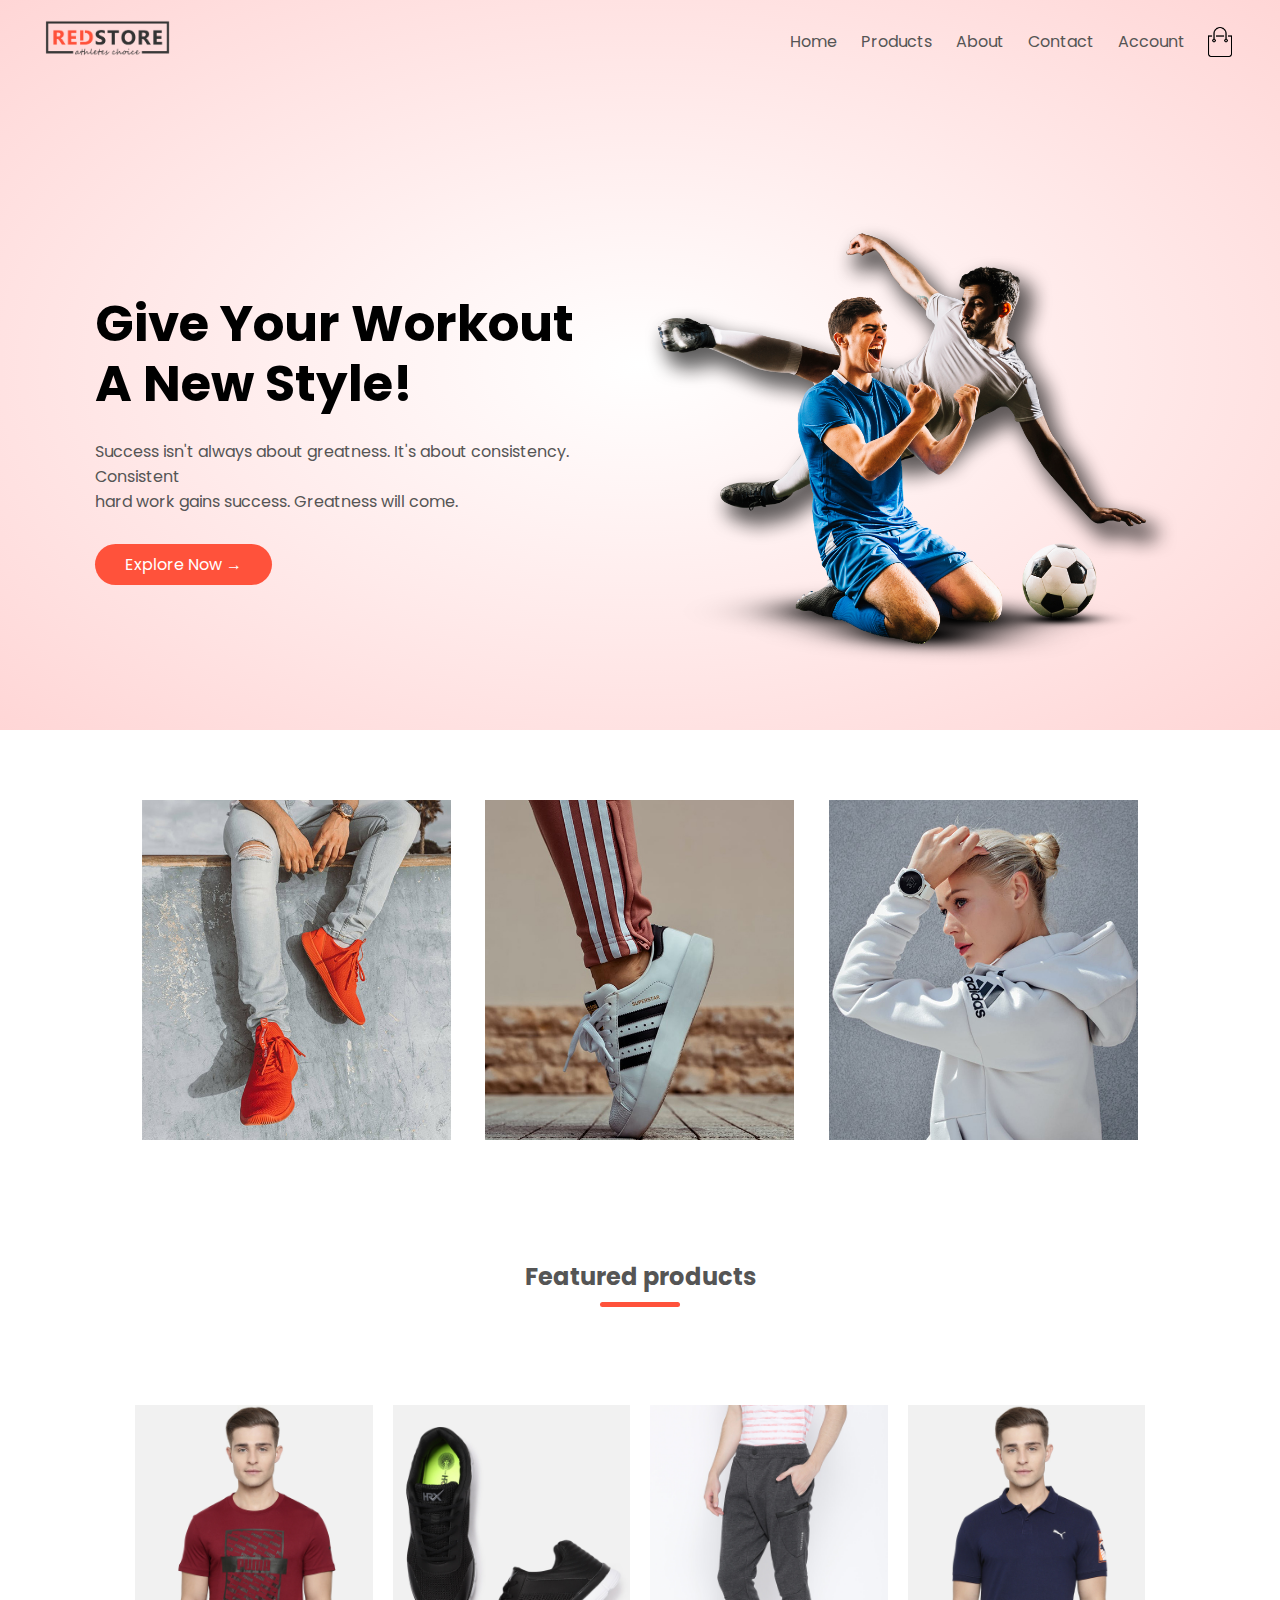
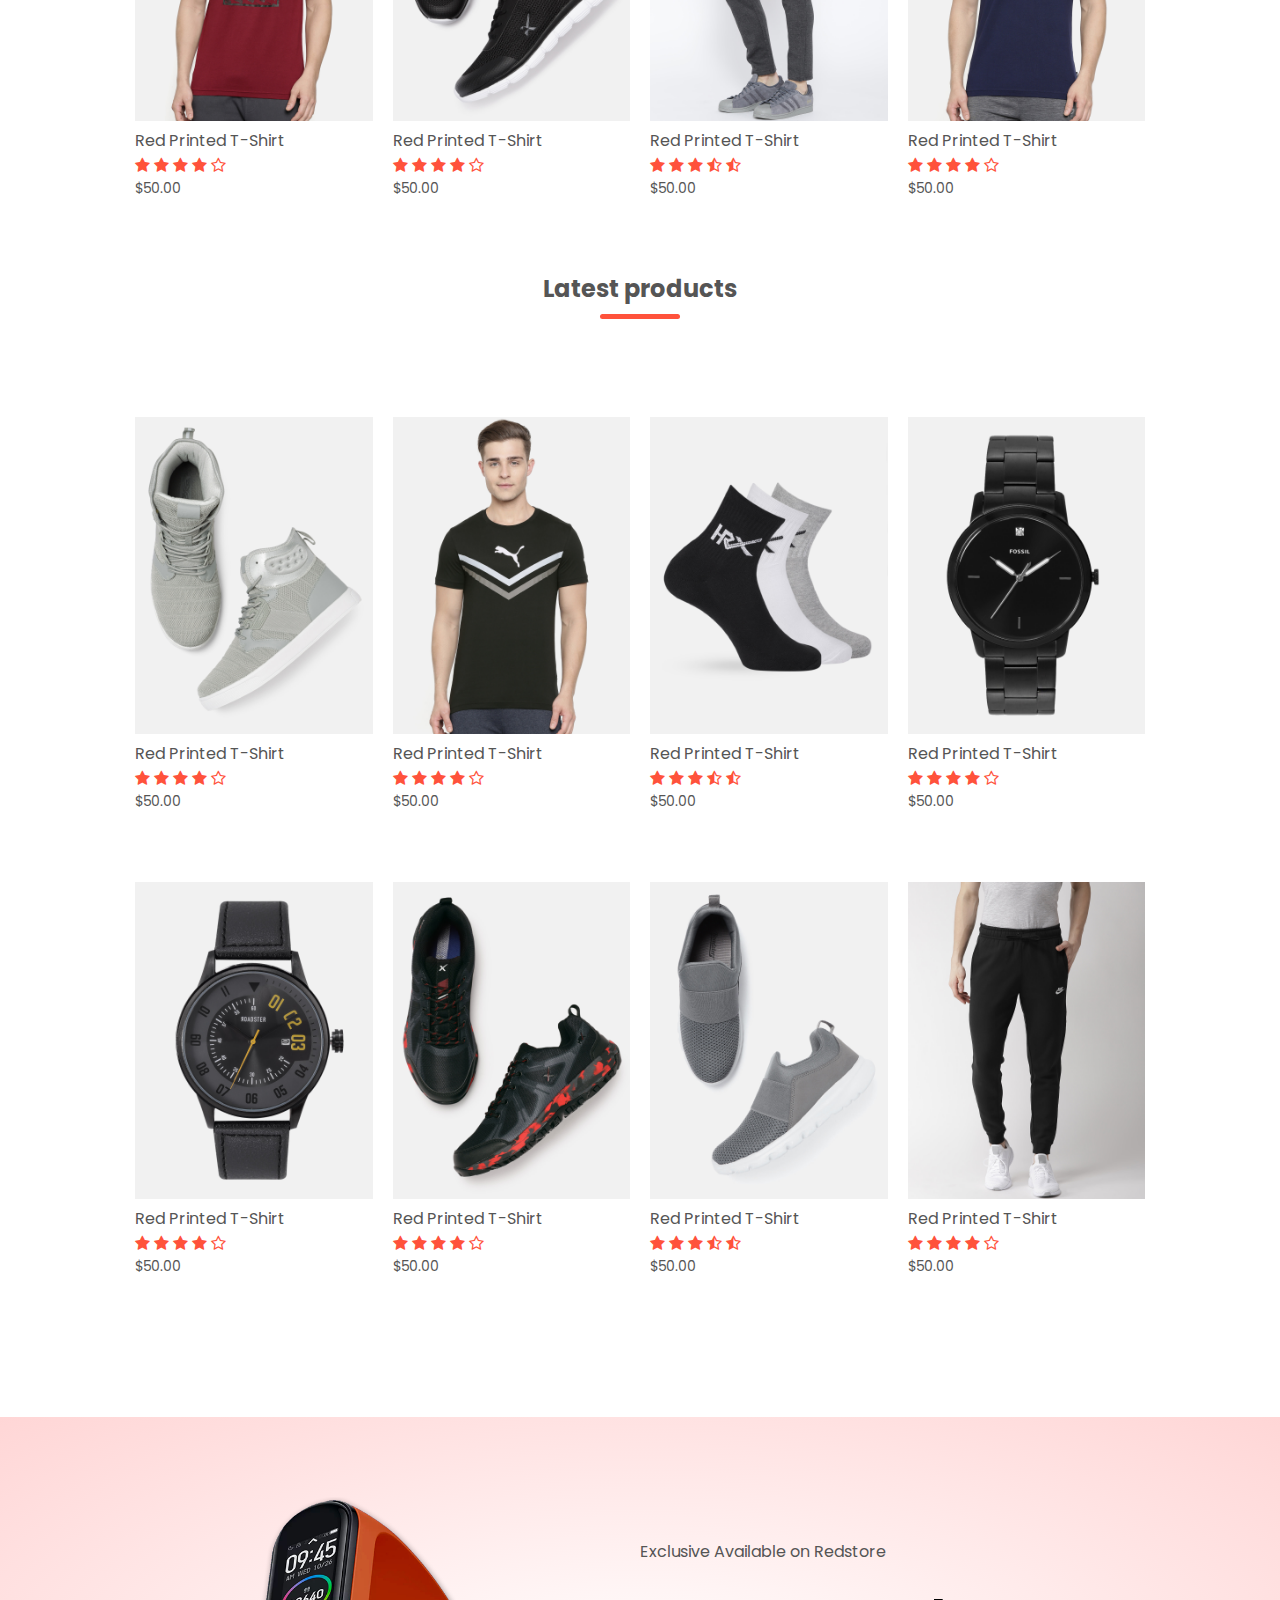
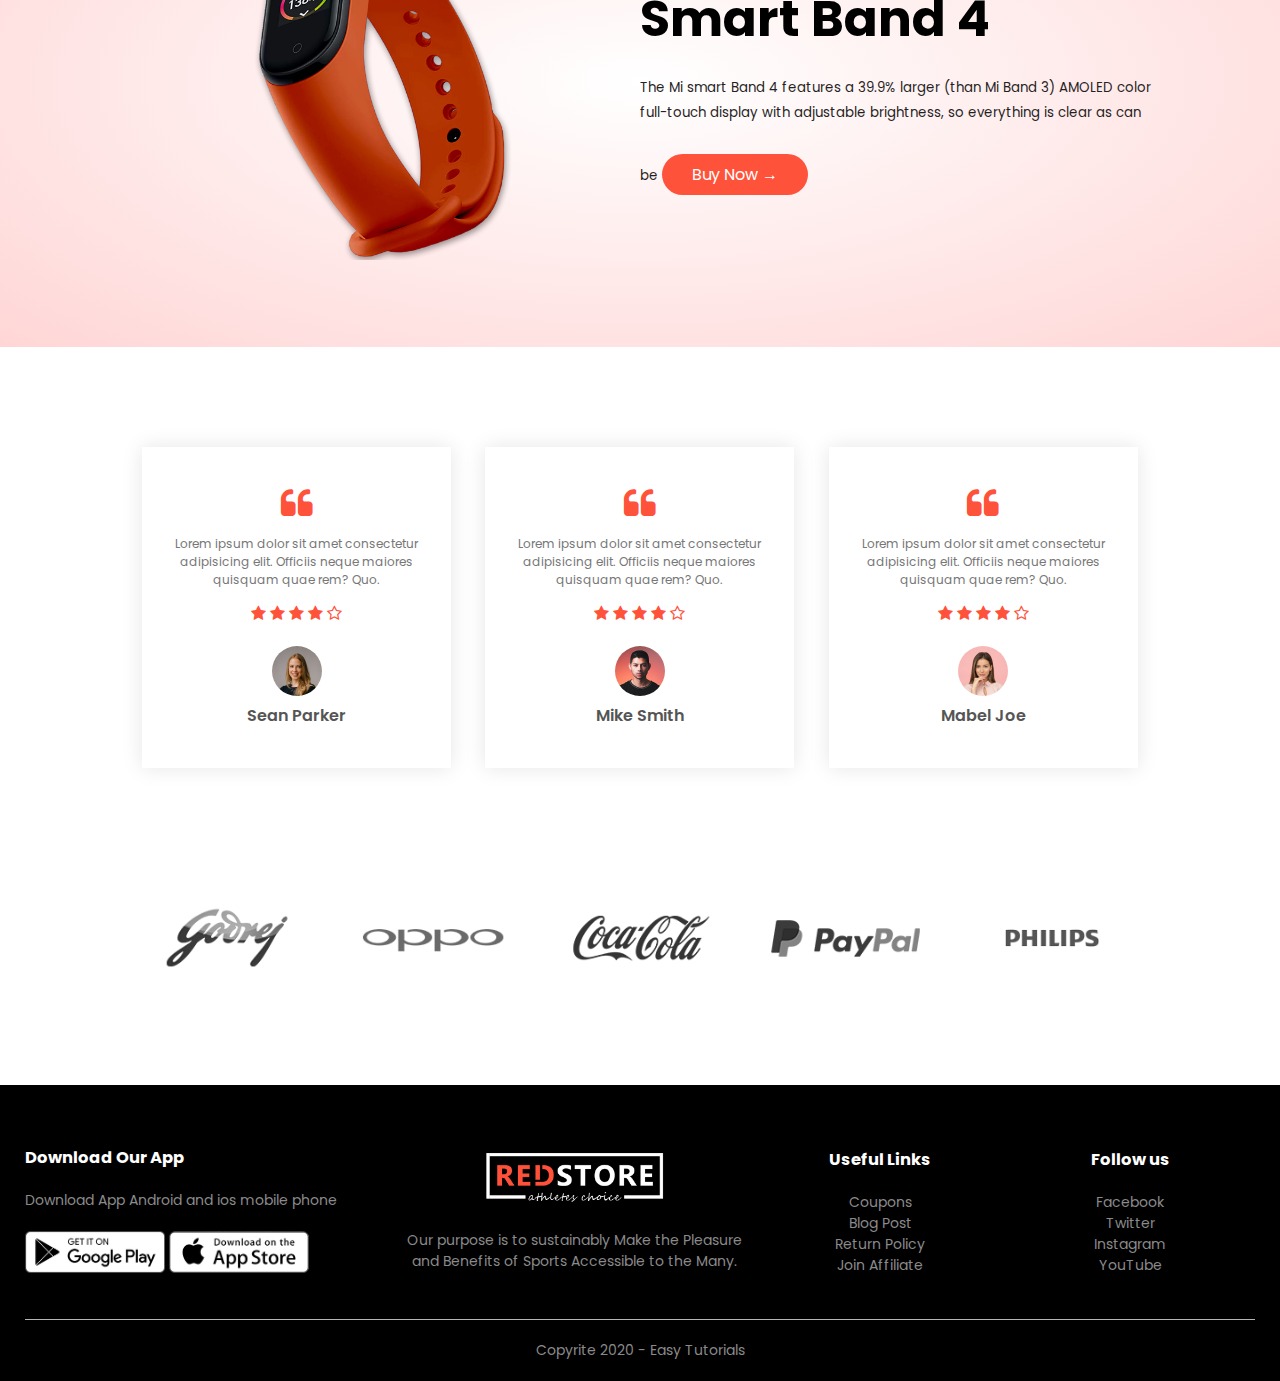
<file: index.html>
<!DOCTYPE html>
<html lang="en">
    <head>
        <meta charset="UTF-8" />
        <meta http-equiv="X-UA-Compatible" content="IE=edge" />
        <meta name="viewport" content="width=device-width, initial-scale=1.0" />
        <title>REDstore | Ecommerce Website Design</title>
        <link rel="stylesheet" href="style.css" />
        <link
            href="https://fonts.googleapis.com/css2?family=Poppins:wght@100;200;300;400;500;600;700&display=swap"
            rel="stylesheet"
        />
        <link
            rel="stylesheet"
            href="https://cdnjs.cloudflare.com/ajax/libs/font-awesome/4.7.0/css/font-awesome.min.css"
            integrity="sha256-eZrrJcwDc/3uDhsdt61sL2oOBY362qM3lon1gyExkL0="
            crossorigin="anonymous"
        />
    </head>
    <body>
        <div class="header">
            <div class="container">
                <div class="navbar">
                    <div class="logo">
                        <img src="img/logo.png" width="125px" />
                    </div>
                    <nav>
                        <ul id="MenuItems">
                            <li><a href="">Home</a></li>
                            <li><a href="">Products</a></li>
                            <li><a href="">About</a></li>
                            <li><a href="">Contact</a></li>
                            <li><a href="">Account</a></li>
                        </ul>
                    </nav>
                    <img
                        src="/img/cart.png"
                        alt=""
                        width="30px"
                        height="30px"
                    />
                    <img
                        src="/img/menu.png"
                        class="menu-icon"
                        onclick="menutoggle()"
                    />
                </div>
                <div class="row">
                    <div class="col-2">
                        <h1>
                            Give Your Workout <br />
                            A New Style!
                        </h1>
                        <p>
                            Success isn't always about greatness. It's about
                            consistency. Consistent <br />
                            hard work gains success. Greatness will come.
                        </p>
                        <a href="" class="btn">Explore Now &#8594;</a>
                    </div>
                    <div class="col-2">
                        <img src="/img/image1.png" />
                    </div>
                </div>
            </div>
        </div>

        <!-- Fratured Categories -->
        <div class="categories">
            <div class="small-container">
                <div class="row">
                    <div class="col-3">
                        <img src="/img/category-1.jpg" />
                    </div>
                    <div class="col-3">
                        <img src="/img/category-2.jpg" />
                    </div>
                    <div class="col-3">
                        <img src="/img/category-3.jpg" />
                    </div>
                </div>
            </div>
        </div>

        <!-- features Product -->
        <div class="small-container">
            <h2 class="title">Featured products</h2>
            <div class="row">
                <div class="col-4">
                    <img src="/img/product-1.jpg" />
                    <h4>Red Printed T-Shirt</h4>
                    <div class="rating">
                        <i class="fa fa-star"></i>
                        <i class="fa fa-star"></i>
                        <i class="fa fa-star"></i>
                        <i class="fa fa-star"></i>
                        <i class="fa fa-star-o"></i>
                    </div>
                    <p>$50.00</p>
                </div>
                <div class="col-4">
                    <img src="/img/product-2.jpg" />
                    <h4>Red Printed T-Shirt</h4>
                    <div class="rating">
                        <i class="fa fa-star"></i>
                        <i class="fa fa-star"></i>
                        <i class="fa fa-star"></i>
                        <i class="fa fa-star"></i>
                        <i class="fa fa-star-o"></i>
                    </div>
                    <p>$50.00</p>
                </div>
                <div class="col-4">
                    <img src="/img/product-3.jpg" />
                    <h4>Red Printed T-Shirt</h4>
                    <div class="rating">
                        <i class="fa fa-star"></i>
                        <i class="fa fa-star"></i>
                        <i class="fa fa-star"></i>
                        <i class="fa fa-star-half-o"></i>
                        <i class="fa fa-star-half-o"></i>
                    </div>
                    <p>$50.00</p>
                </div>
                <div class="col-4">
                    <img src="/img/product-4.jpg" />
                    <h4>Red Printed T-Shirt</h4>
                    <div class="rating">
                        <i class="fa fa-star"></i>
                        <i class="fa fa-star"></i>
                        <i class="fa fa-star"></i>
                        <i class="fa fa-star"></i>
                        <i class="fa fa-star-o"></i>
                    </div>
                    <p>$50.00</p>
                </div>
            </div>




            
            <h2 class="title">Latest products</h2>
            <div class="row">
                <div class="col-4">
                    <img src="/img/product-5.jpg" />
                    <h4>Red Printed T-Shirt</h4>
                    <div class="rating">
                        <i class="fa fa-star"></i>
                        <i class="fa fa-star"></i>
                        <i class="fa fa-star"></i>
                        <i class="fa fa-star"></i>
                        <i class="fa fa-star-o"></i>
                    </div>
                    <p>$50.00</p>
                </div>
                <div class="col-4">
                    <img src="/img/product-6.jpg" />
                    <h4>Red Printed T-Shirt</h4>
                    <div class="rating">
                        <i class="fa fa-star"></i>
                        <i class="fa fa-star"></i>
                        <i class="fa fa-star"></i>
                        <i class="fa fa-star"></i>
                        <i class="fa fa-star-o"></i>
                    </div>
                    <p>$50.00</p>
                </div>
                <div class="col-4">
                    <img src="/img/product-7.jpg" />
                    <h4>Red Printed T-Shirt</h4>
                    <div class="rating">
                        <i class="fa fa-star"></i>
                        <i class="fa fa-star"></i>
                        <i class="fa fa-star"></i>
                        <i class="fa fa-star-half-o"></i>
                        <i class="fa fa-star-half-o"></i>
                    </div>
                    <p>$50.00</p>
                </div>
                <div class="col-4">
                    <img src="/img/product-8.jpg" />
                    <h4>Red Printed T-Shirt</h4>
                    <div class="rating">
                        <i class="fa fa-star"></i>
                        <i class="fa fa-star"></i>
                        <i class="fa fa-star"></i>
                        <i class="fa fa-star"></i>
                        <i class="fa fa-star-o"></i>
                    </div>
                    <p>$50.00</p>
                </div>
            </div>

            <div class="row">
                <div class="col-4">
                    <img src="/img/product-9.jpg" />
                    <h4>Red Printed T-Shirt</h4>
                    <div class="rating">
                        <i class="fa fa-star"></i>
                        <i class="fa fa-star"></i>
                        <i class="fa fa-star"></i>
                        <i class="fa fa-star"></i>
                        <i class="fa fa-star-o"></i>
                    </div>
                    <p>$50.00</p>
                </div>
                <div class="col-4">
                    <img src="/img/product-10.jpg" />
                    <h4>Red Printed T-Shirt</h4>
                    <div class="rating">
                        <i class="fa fa-star"></i>
                        <i class="fa fa-star"></i>
                        <i class="fa fa-star"></i>
                        <i class="fa fa-star"></i>
                        <i class="fa fa-star-o"></i>
                    </div>
                    <p>$50.00</p>
                </div>
                <div class="col-4">
                    <img src="/img/product-11.jpg" />
                    <h4>Red Printed T-Shirt</h4>
                    <div class="rating">
                        <i class="fa fa-star"></i>
                        <i class="fa fa-star"></i>
                        <i class="fa fa-star"></i>
                        <i class="fa fa-star-half-o"></i>
                        <i class="fa fa-star-half-o"></i>
                    </div>
                    <p>$50.00</p>
                </div>
                <div class="col-4">
                    <img src="/img/product-12.jpg" />
                    <h4>Red Printed T-Shirt</h4>
                    <div class="rating">
                        <i class="fa fa-star"></i>
                        <i class="fa fa-star"></i>
                        <i class="fa fa-star"></i>
                        <i class="fa fa-star"></i>
                        <i class="fa fa-star-o"></i>
                    </div>
                    <p>$50.00</p>
                </div>
            </div>
        </div>

        <!-- OFFER -->
        <div class="offer">
            <div class="small-container">
                <div class="row">
                    <div class="col-2">
                        <img src="/img/exclusive.png" class="offer-img" />
                    </div>
                    <div class="col-2">
                        <p>Exclusive Available on Redstore</p>
                        <h1>Smart Band 4</h1>
                        <small>
                            The Mi smart Band 4 features a 39.9% larger (than Mi
                            Band 3) AMOLED color full-touch display with
                            adjustable brightness, so everything is clear as can
                            be
                        </small>
                        <a href="" class="btn">Buy Now &#8594; </a>
                    </div>
                </div>
            </div>
        </div>

        <!-- Testimonial -->
        <div class="testimonial">
            <div class="small-container">
                <div class="row">
                    <div class="col-3">
                        <i class="fa fa-quote-left"></i>
                        <p>
                            Lorem ipsum dolor sit amet consectetur adipisicing
                            elit. Officiis neque maiores quisquam quae rem? Quo.
                        </p>
                        <div class="rating">
                            <i class="fa fa-star"></i>
                            <i class="fa fa-star"></i>
                            <i class="fa fa-star"></i>
                            <i class="fa fa-star"></i>
                            <i class="fa fa-star-o"></i>
                        </div>
                        <img src="/img/user-1.png" />
                        <h3>Sean Parker</h3>
                    </div>
                    <div class="col-3">
                        <i class="fa fa-quote-left"></i>
                        <p>
                            Lorem ipsum dolor sit amet consectetur adipisicing
                            elit. Officiis neque maiores quisquam quae rem? Quo.
                        </p>
                        <div class="rating">
                            <i class="fa fa-star"></i>
                            <i class="fa fa-star"></i>
                            <i class="fa fa-star"></i>
                            <i class="fa fa-star"></i>
                            <i class="fa fa-star-o"></i>
                        </div>
                        <img src="/img/user-2.png" />
                        <h3>Mike Smith</h3>
                    </div>
                    <div class="col-3">
                        <i class="fa fa-quote-left"></i>
                        <p>
                            Lorem ipsum dolor sit amet consectetur adipisicing
                            elit. Officiis neque maiores quisquam quae rem? Quo.
                        </p>
                        <div class="rating">
                            <i class="fa fa-star"></i>
                            <i class="fa fa-star"></i>
                            <i class="fa fa-star"></i>
                            <i class="fa fa-star"></i>
                            <i class="fa fa-star-o"></i>
                        </div>
                        <img src="/img/user-3.png" />
                        <h3>Mabel Joe</h3>
                    </div>
                </div>
            </div>
        </div>

        <!-- Brands -->
        <div class="brands">
            <div class="small-container">
                <div class="row">
                    <div class="col-5">
                        <img src="/img/logo-godrej.png" />
                    </div>
                    <div class="col-5">
                        <img src="/img/logo-oppo.png" />
                    </div>
                    <div class="col-5">
                        <img src="/img/logo-coca-cola.png" />
                    </div>
                    <div class="col-5">
                        <img src="/img/logo-paypal.png" />
                    </div>
                    <div class="col-5">
                        <img src="/img/logo-philips.png" />
                    </div>
                </div>
            </div>
        </div>

        <!-- Footer -->
        <div class="footer">
            <div class="container">
                <div class="row">
                    <div class="footer-col-1">
                        <h3>Download Our App</h3>
                        <p>Download App Android and ios mobile phone</p>
                        <div class="app-logo">
                            <img src="/img/play-store.png" />
                            <img src="/img/app-store.png" />
                        </div>
                    </div>
                    <div class="footer-col-2">
                        <img src="/img/logo-white.png" />
                        <p>
                            Our purpose is to sustainably Make the Pleasure and
                            Benefits of Sports Accessible to the Many.
                        </p>
                    </div>
                    <div class="footer-col-3">
                        <h3>Useful Links</h3>
                        <ul>
                            <li>Coupons</li>
                            <li>Blog Post</li>
                            <li>Return Policy</li>
                            <li>Join Affiliate</li>
                        </ul>
                    </div>
                    <div class="footer-col-4">
                        <h3>Follow us</h3>
                        <ul>
                            <li>Facebook</li>
                            <li>Twitter</li>
                            <li>Instagram</li>
                            <li>YouTube</li>
                        </ul>
                    </div>
                </div>
                <hr />
                <p class="copy-right">Copyrite 2020 - Easy Tutorials</p>
            </div>
        </div>

        <!-- JS for toggle menu -->
        <script>
            var MenuItems = document.getElementById("MenuItems");
            MenuItems.style.maxHeight = "0px";

            function menutoggle() {
                if (   MenuItems.style.maxHeight == "0px") {
                    MenuItems.style.maxHeight = "200px" ;
                } else {
                    MenuItems.style.maxHeight = "0px"
                }
            }
        </script>
    </body>
</html>
</file>
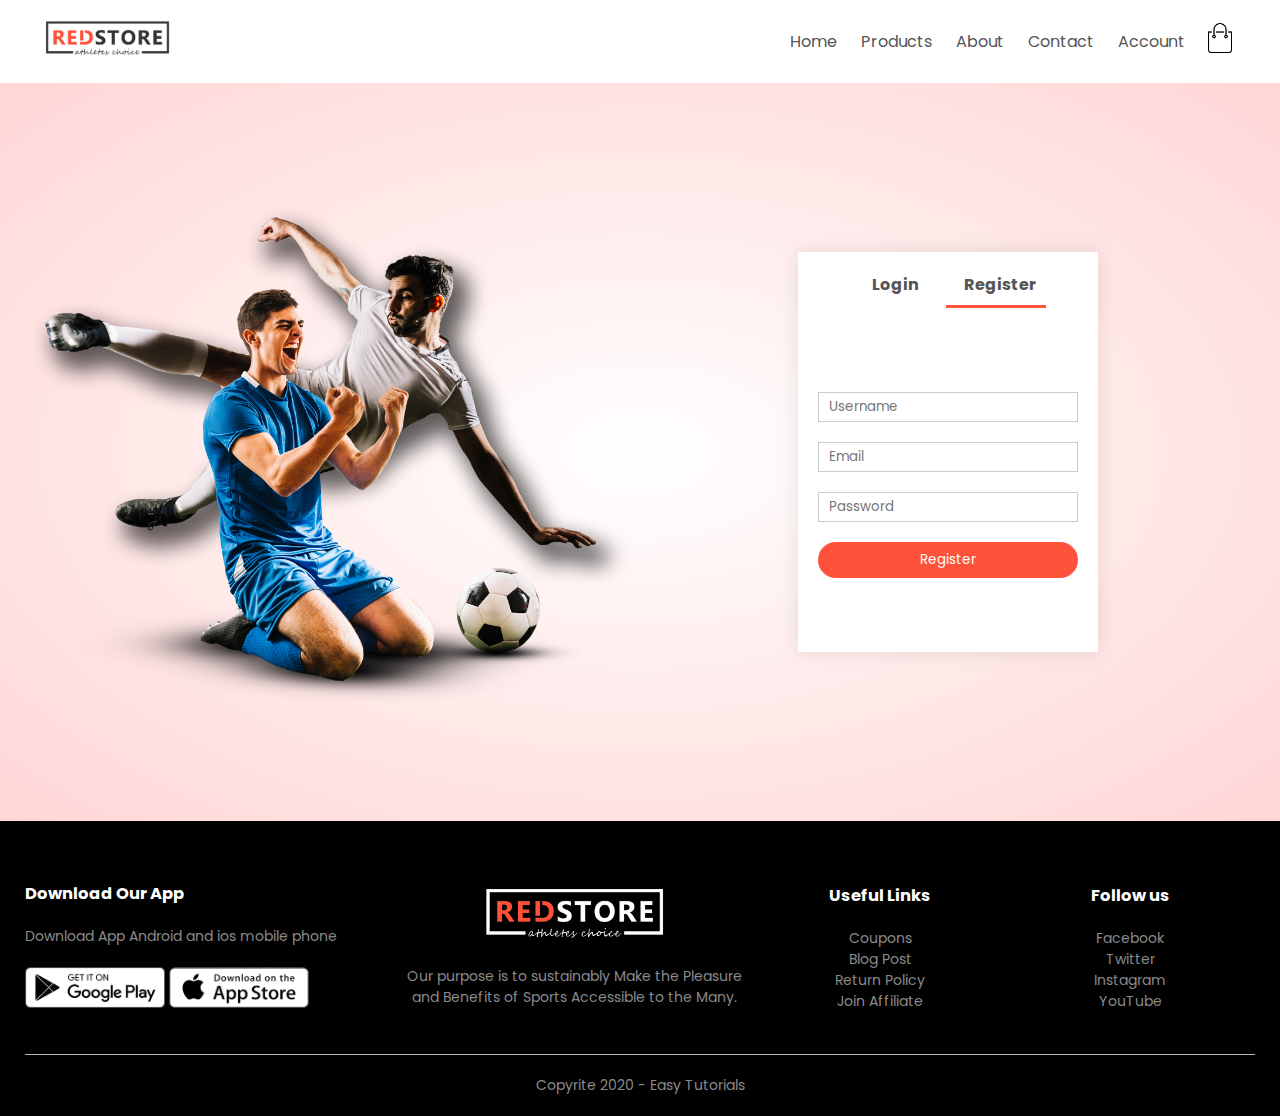
<file: acount.html>
<!DOCTYPE html>
<html lang="en">
    <head>
        <meta charset="UTF-8" />
        <meta http-equiv="X-UA-Compatible" content="IE=edge" />
        <meta name="viewport" content="width=device-width, initial-scale=1.0" />
        <title>All Products - REDstore</title>
        <link rel="stylesheet" href="style.css" />
        <link
            href="https://fonts.googleapis.com/css2?family=Poppins:wght@100;200;300;400;500;600;700&display=swap"
            rel="stylesheet"
        />
        <link
            rel="stylesheet"
            href="https://cdnjs.cloudflare.com/ajax/libs/font-awesome/4.7.0/css/font-awesome.min.css"
            integrity="sha256-eZrrJcwDc/3uDhsdt61sL2oOBY362qM3lon1gyExkL0="
            crossorigin="anonymous"
        />
    </head>
    <body>
        <div class="container">
            <div class="navbar">
                <div class="logo">
                    <a href="index.html"><img src="img/logo.png" width="125px" /></a>
                </div>
                <nav>
                    <ul id="MenuItems">
                        <li><a href="index.html">Home</a></li>
                        <li><a href="">Products</a></li>
                        <li><a href="">About</a></li>
                        <li><a href="">Contact</a></li>
                        <li><a href="acount.html">Account</a></li>
                    </ul>
                </nav>
               <a href="cart.html"><img src="/img/cart.png" alt="" width="30px" height="30px" /></a> 
                <img
                    src="/img/menu.png"
                    class="menu-icon"
                    onclick="menutoggle()"
                />
            </div>
        </div>

<!-- Account Page -->
<div class="account-page">
    <div class="container">
        <div class="row">
            <div class="col-2">
                <img src="/img/image1.png">
            </div>
            <div class="col-2">
                <div class="form-container"> 
                    <div class="form-btn">
                        <span onclick="login()">Login</span>
                        <span onclick="register()">Register</span>
                        <hr id="Indicator">
                    </div>
                    <form id="LoginForm">
                        <input type="text" placeholder="Username">
                        <input type="password" placeholder="Password">
                        <button type="submit" class="btn">Login</button>
                        <a href="">Forgot password</a>
                    </form>

                    <form id="RegForm">
                        <input type="text" placeholder="Username">
                        <input type="email" placeholder="Email">
                        <input type="password" placeholder="Password">
                        <button type="submit" class="btn">Register</button>  
                    </form>
                </div>
            </div>
        </div>
    </div>
</div>

        <!-- Footer -->
        <div class="footer">
            <div class="container">
                <div class="row">
                    <div class="footer-col-1">
                        <h3>Download Our App</h3>
                        <p>Download App Android and ios mobile phone</p>
                        <div class="app-logo">
                            <img src="/img/play-store.png" />
                            <img src="/img/app-store.png" />
                        </div>
                    </div>
                    <div class="footer-col-2">
                        <img src="/img/logo-white.png" />
                        <p>
                            Our purpose is to sustainably Make the Pleasure and
                            Benefits of Sports Accessible to the Many.
                        </p>
                    </div>
                    <div class="footer-col-3">
                        <h3>Useful Links</h3>
                        <ul>
                            <li>Coupons</li>
                            <li>Blog Post</li>
                            <li>Return Policy</li>
                            <li>Join Affiliate</li>
                        </ul>
                    </div>
                    <div class="footer-col-4">
                        <h3>Follow us</h3>
                        <ul>
                            <li>Facebook</li>
                            <li>Twitter</li>
                            <li>Instagram</li>
                            <li>YouTube</li>
                        </ul>
                    </div>
                </div>
                <hr />
                <p class="copy-right">Copyrite 2020 - Easy Tutorials</p>
            </div>
        </div>

        <!-- JS for toggle menu -->
        <script>
            var MenuItems = document.getElementById("MenuItems");
            MenuItems.style.maxHeight = "0px";

            function menutoggle() {
                if (MenuItems.style.maxHeight == "0px") {
                    MenuItems.style.maxHeight = "200px";
                } else {
                    MenuItems.style.maxHeight = "0px";
                }
            }
        </script>




     <!-- JS for toggle form -->
     <script>
         var LoginForm = document.getElementById("LoginForm");
         var RegForm = document.getElementById("RegForm");
         var Indicator = document.getElementById("Indicator");
           
         function register(){
            RegForm.style.transform = "translateX(0px)";
            LoginForm.style.transform = "translateX(0px)";
            Indicator.style.transform =
            "translateX(100px)";
         }
         function login(){
            RegForm.style.transform = "translateX(300px)";
            LoginForm.style.transform = "translateX(300px)";
            Indicator.style.transform =
            "translateX(0px)";
         }
     </script>

   
    </body>
</html>
</file>
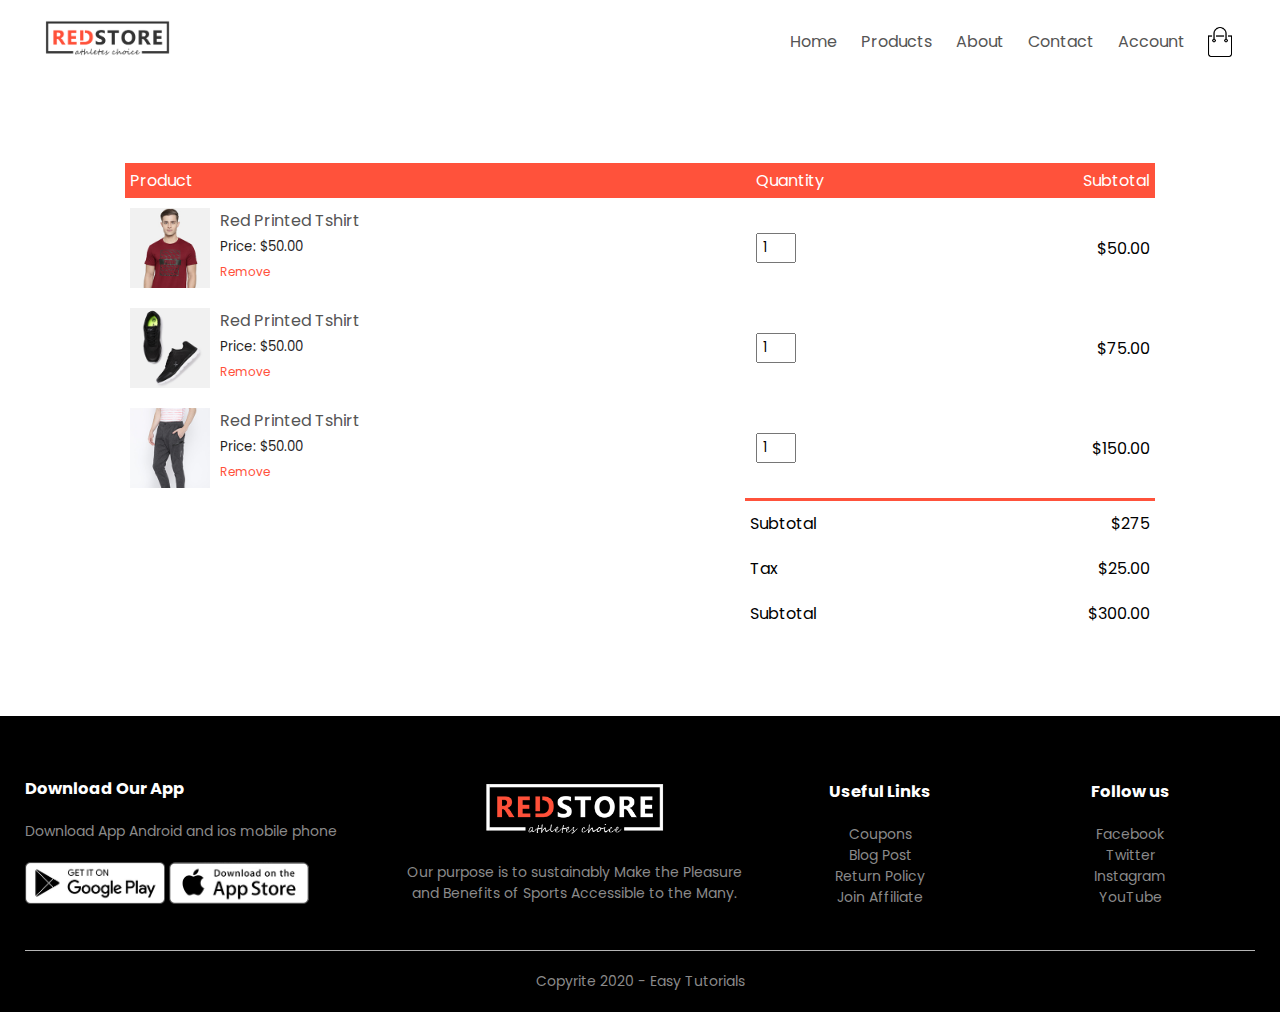
<file: cart.html>
<!DOCTYPE html>
<html lang="en">
    <head>
        <meta charset="UTF-8" />
        <meta http-equiv="X-UA-Compatible" content="IE=edge" />
        <meta name="viewport" content="width=device-width, initial-scale=1.0" />
        <title>All Products - REDstore</title>
        <link rel="stylesheet" href="style.css" />
        <link
            href="https://fonts.googleapis.com/css2?family=Poppins:wght@100;200;300;400;500;600;700&display=swap"
            rel="stylesheet"
        />
        <link
            rel="stylesheet"
            href="https://cdnjs.cloudflare.com/ajax/libs/font-awesome/4.7.0/css/font-awesome.min.css"
            integrity="sha256-eZrrJcwDc/3uDhsdt61sL2oOBY362qM3lon1gyExkL0="
            crossorigin="anonymous"
        />
    </head>
    <body>
        <div class="container">
            <div class="navbar">
                <div class="logo">
                    <img src="img/logo.png" width="125px" />
                </div>
                <nav>
                    <ul id="MenuItems">
                        <li><a href="">Home</a></li>
                        <li><a href="">Products</a></li>
                        <li><a href="">About</a></li>
                        <li><a href="">Contact</a></li>
                        <li><a href="">Account</a></li>
                    </ul>
                </nav>
                <img src="/img/cart.png" alt="" width="30px" height="30px" />
                <img
                    src="/img/menu.png"
                    class="menu-icon"
                    onclick="menutoggle()"
                />
            </div>
        </div>


        <!-- Cart items detailes -->
        <div class="small-container cart-page">
            <table>
                <tr>
                    <th>Product</th>
                    <th>Quantity</th>
                    <th>Subtotal</th>
                </tr>
                <tr>
                    <td>
                        <div class="cart-info">
                            <img src="/img/buy-1.jpg">
                            <div>
                                <p>Red Printed Tshirt </p>
                                <small>Price: $50.00</small>
                                <br>
                                <a href="">Remove</a>
                            </div>
                        </div>
                    </td>
                    <td><input type="number" value="1"></td>
                    <td>$50.00</td>
                </tr>
                <tr>
                    <td>
                        <div class="cart-info">
                            <img src="/img/buy-2.jpg">
                            <div>
                                <p>Red Printed Tshirt </p>
                                <small>Price: $50.00</small>
                                <br>
                                <a href="">Remove</a>
                            </div>
                        </div>
                    </td>
                    <td><input type="number" value="1"></td>
                    <td>$75.00</td>
                </tr>
                <tr>
                    <td>
                        <div class="cart-info">
                            <img src="/img/buy-3.jpg">
                            <div>
                                <p>Red Printed Tshirt </p>
                                <small>Price: $50.00</small>
                                <br>
                                <a href="">Remove</a>
                            </div>
                        </div>
                    </td>
                    <td><input type="number" value="1"></td>
                    <td>$150.00</td>
                </tr>

            </table>

<div class="total-price">
    <table>
        <tr>
            <td>Subtotal</td>
            <td>$275</td>
        </tr>
        <tr>
            <td>Tax</td>
            <td>$25.00</td>
        </tr>
        <tr>
            <td>Subtotal</td>
            <td>$300.00</td>
        </tr>
    </table>
</div>




        </div>
    

        <!-- Footer -->
        <div class="footer">
            <div class="container">
                <div class="row">
                    <div class="footer-col-1">
                        <h3>Download Our App</h3>
                        <p>Download App Android and ios mobile phone</p>
                        <div class="app-logo">
                            <img src="/img/play-store.png" />
                            <img src="/img/app-store.png" />
                        </div>
                    </div>
                    <div class="footer-col-2">
                        <img src="/img/logo-white.png" />
                        <p>
                            Our purpose is to sustainably Make the Pleasure and
                            Benefits of Sports Accessible to the Many.
                        </p>
                    </div>
                    <div class="footer-col-3">
                        <h3>Useful Links</h3>
                        <ul>
                            <li>Coupons</li>
                            <li>Blog Post</li>
                            <li>Return Policy</li>
                            <li>Join Affiliate</li>
                        </ul>
                    </div>
                    <div class="footer-col-4">
                        <h3>Follow us</h3>
                        <ul>
                            <li>Facebook</li>
                            <li>Twitter</li>
                            <li>Instagram</li>
                            <li>YouTube</li>
                        </ul>
                    </div>
                </div>
                <hr />
                <p class="copy-right">Copyrite 2020 - Easy Tutorials</p>
            </div>
        </div>

        <!-- JS for toggle menu -->
        <script>
            var MenuItems = document.getElementById("MenuItems");
            MenuItems.style.maxHeight = "0px";

            function menutoggle() {
                if (MenuItems.style.maxHeight == "0px") {
                    MenuItems.style.maxHeight = "200px";
                } else {
                    MenuItems.style.maxHeight = "0px";
                }
            }
        </script>
   
    </body>
</html>
</file>
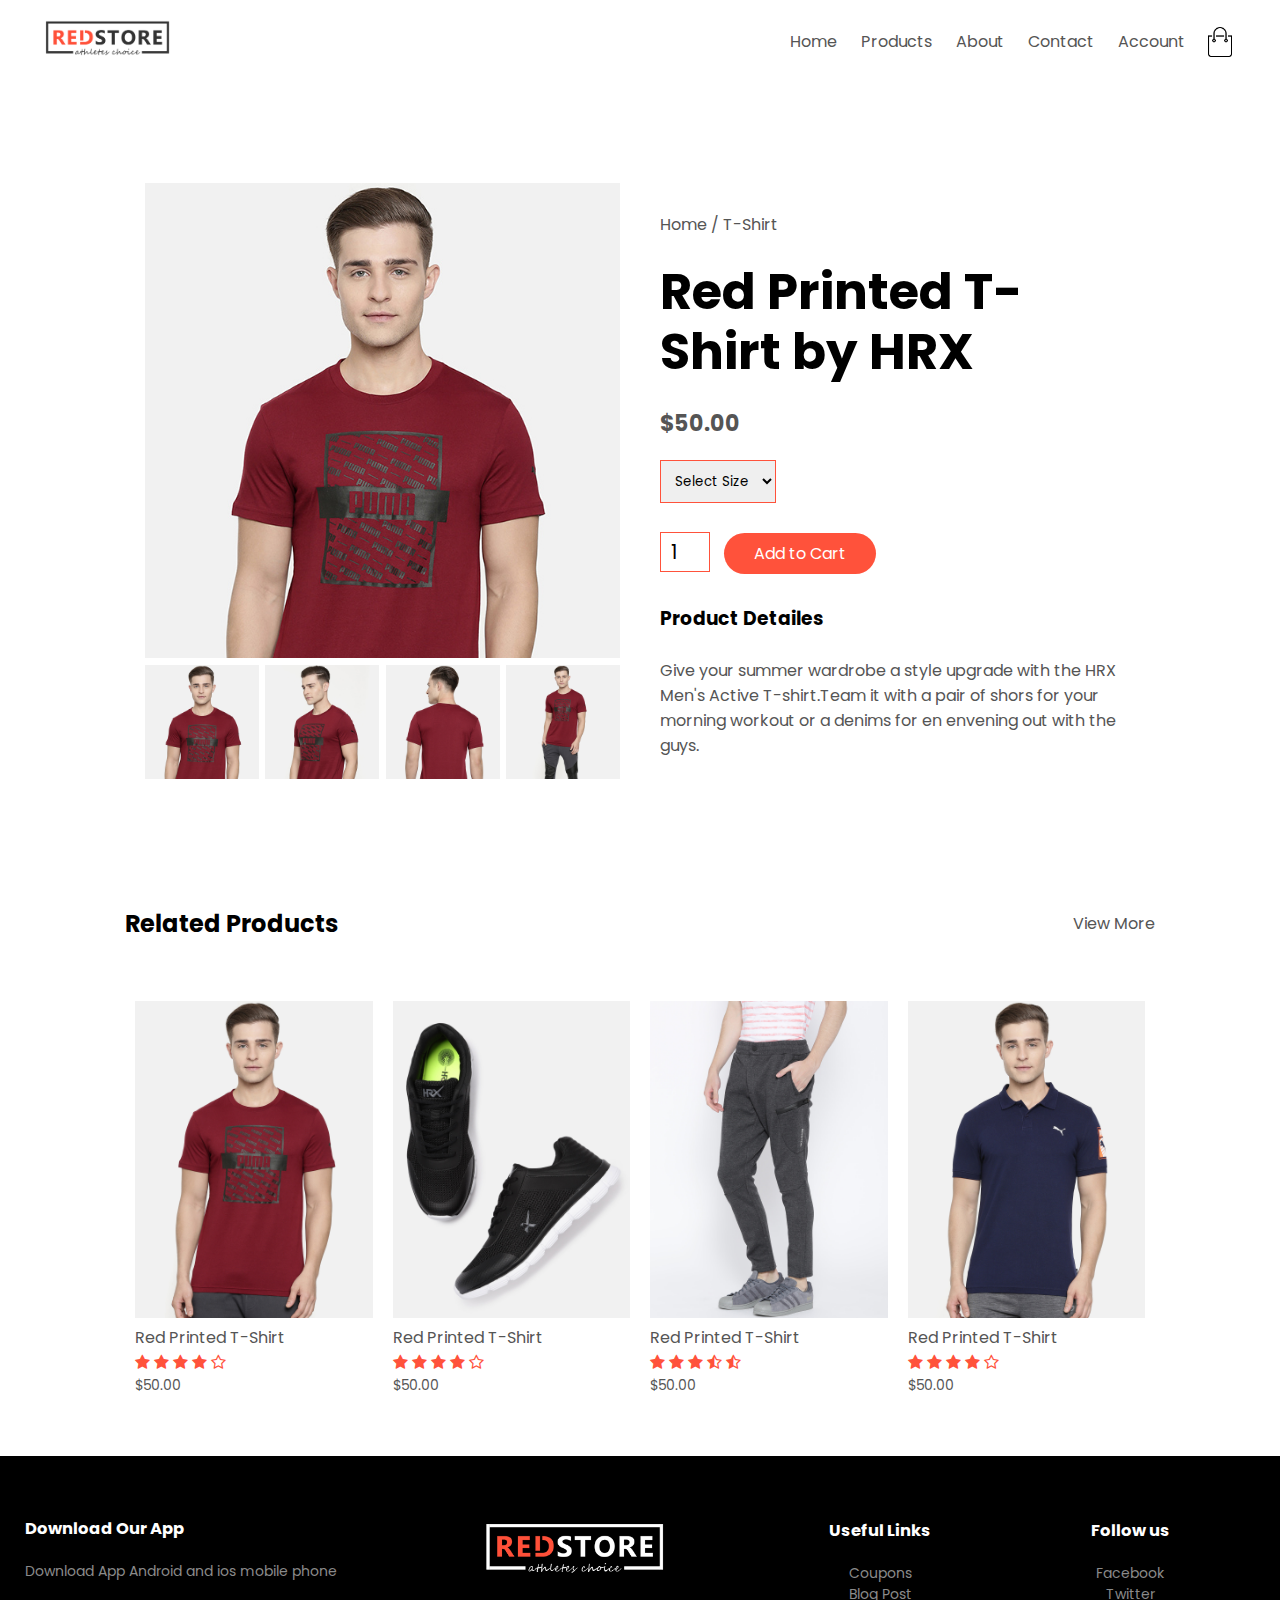
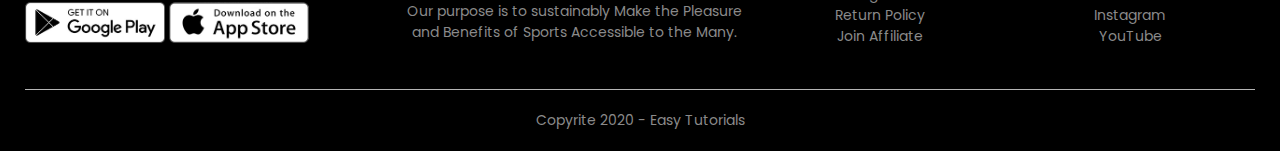
<file: ProductDetailsPage.html>
<!DOCTYPE html>
<html lang="en">
    <head>
        <meta charset="UTF-8" />
        <meta http-equiv="X-UA-Compatible" content="IE=edge" />
        <meta name="viewport" content="width=device-width, initial-scale=1.0" />
        <title>All Products - REDstore</title>
        <link rel="stylesheet" href="style.css" />
        <link
            href="https://fonts.googleapis.com/css2?family=Poppins:wght@100;200;300;400;500;600;700&display=swap"
            rel="stylesheet"
        />
        <link
            rel="stylesheet"
            href="https://cdnjs.cloudflare.com/ajax/libs/font-awesome/4.7.0/css/font-awesome.min.css"
            integrity="sha256-eZrrJcwDc/3uDhsdt61sL2oOBY362qM3lon1gyExkL0="
            crossorigin="anonymous"
        />
    </head>
    <body>
        <div class="container">
            <div class="navbar">
                <div class="logo">
                    <img src="img/logo.png" width="125px" />
                </div>
                <nav>
                    <ul id="MenuItems">
                        <li><a href="">Home</a></li>
                        <li><a href="">Products</a></li>
                        <li><a href="">About</a></li>
                        <li><a href="">Contact</a></li>
                        <li><a href="">Account</a></li>
                    </ul>
                </nav>
                <img src="/img/cart.png" alt="" width="30px" height="30px" />
                <img
                    src="/img/menu.png"
                    class="menu-icon"
                    onclick="menutoggle()"
                />
            </div>
        </div>

        <!-- Single Product Details -->
        <div class="small-container single-product">
            <div class="row">
                <div class="col-2">
                    <img
                        src="/img/gallery-1.jpg "
                        width="100%"
                        id="ProductImg"
                    />
                    <div class="small-img-row">
                        <div class="small-img-col">
                            <img
                                src="/img/gallery-1.jpg"
                                width="100%"
                                class="small-img"
                            />
                        </div>
                        <div class="small-img-col">
                            <img
                                src="/img/gallery-2.jpg"
                                width="100%"
                                class="small-img"
                            />
                        </div>

                        <div class="small-img-col">
                            <img
                                src="/img/gallery-3.jpg"
                                width="100%"
                                class="small-img"
                            />
                        </div>

                        <div class="small-img-col">
                            <img
                                src="/img/gallery-4.jpg"
                                width="100%"
                                class="small-img"
                            />
                        </div>
                    </div>
                </div>
                <div class="col-2">
                    <p>Home / T-Shirt</p>
                    <h1>Red Printed T-Shirt by HRX</h1>
                    <h4>$50.00</h4>
                    <select>
                        <option>Select Size</option>
                        <option>XXL</option>
                        <option>XL</option>
                        <option>Large</option>
                        <option>Medium</option>
                        <option>Small</option>
                    </select>
                    <input type="number" value="1" />
                    <a href="" class="btn">Add to Cart</a>

                    <h3>Product Detailes <i class="fa fa-ident"></i></h3>
                    <br />
                    <p>
                        Give your summer wardrobe a style upgrade with the HRX
                        Men's Active T-shirt.Team it with a pair of shors for
                        your morning workout or a denims for en envening out
                        with the guys.
                    </p>
                </div>
            </div>
        </div>



        <!-- Title -->
        <div class="small-container">
            <div class="row row-2">
                <h2>Related Products</h2>
                <p>View More</p>

            </div>
        </div>


<!-- Products -->
        <div class="small-container">
            <div class="row">
                <div class="col-4">
                    <img src="/img/product-1.jpg" />
                    <h4>Red Printed T-Shirt</h4>
                    <div class="rating">
                        <i class="fa fa-star"></i>
                        <i class="fa fa-star"></i>
                        <i class="fa fa-star"></i>
                        <i class="fa fa-star"></i>
                        <i class="fa fa-star-o"></i>
                    </div>
                    <p>$50.00</p>
                </div>
                <div class="col-4">
                    <img src="/img/product-2.jpg" />
                    <h4>Red Printed T-Shirt</h4>
                    <div class="rating">
                        <i class="fa fa-star"></i>
                        <i class="fa fa-star"></i>
                        <i class="fa fa-star"></i>
                        <i class="fa fa-star"></i>
                        <i class="fa fa-star-o"></i>
                    </div>
                    <p>$50.00</p>
                </div>
                <div class="col-4">
                    <img src="/img/product-3.jpg" />
                    <h4>Red Printed T-Shirt</h4>
                    <div class="rating">
                        <i class="fa fa-star"></i>
                        <i class="fa fa-star"></i>
                        <i class="fa fa-star"></i>
                        <i class="fa fa-star-half-o"></i>
                        <i class="fa fa-star-half-o"></i>
                    </div>
                    <p>$50.00</p>
                </div>
                <div class="col-4">
                    <img src="/img/product-4.jpg" />
                    <h4>Red Printed T-Shirt</h4>
                    <div class="rating">
                        <i class="fa fa-star"></i>
                        <i class="fa fa-star"></i>
                        <i class="fa fa-star"></i>
                        <i class="fa fa-star"></i>
                        <i class="fa fa-star-o"></i>
                    </div>
                    <p>$50.00</p>
                </div>
            </div>
        </div>

        <!-- Footer -->
        <div class="footer">
            <div class="container">
                <div class="row">
                    <div class="footer-col-1">
                        <h3>Download Our App</h3>
                        <p>Download App Android and ios mobile phone</p>
                        <div class="app-logo">
                            <img src="/img/play-store.png" />
                            <img src="/img/app-store.png" />
                        </div>
                    </div>
                    <div class="footer-col-2">
                        <img src="/img/logo-white.png" />
                        <p>
                            Our purpose is to sustainably Make the Pleasure and
                            Benefits of Sports Accessible to the Many.
                        </p>
                    </div>
                    <div class="footer-col-3">
                        <h3>Useful Links</h3>
                        <ul>
                            <li>Coupons</li>
                            <li>Blog Post</li>
                            <li>Return Policy</li>
                            <li>Join Affiliate</li>
                        </ul>
                    </div>
                    <div class="footer-col-4">
                        <h3>Follow us</h3>
                        <ul>
                            <li>Facebook</li>
                            <li>Twitter</li>
                            <li>Instagram</li>
                            <li>YouTube</li>
                        </ul>
                    </div>
                </div>
                <hr />
                <p class="copy-right">Copyrite 2020 - Easy Tutorials</p>
            </div>
        </div>

        <!-- JS for toggle menu -->
        <script>
            var MenuItems = document.getElementById("MenuItems");
            MenuItems.style.maxHeight = "0px";

            function menutoggle() {
                if (MenuItems.style.maxHeight == "0px") {
                    MenuItems.style.maxHeight = "200px";
                } else {
                    MenuItems.style.maxHeight = "0px";
                }
            }
        </script>


        <!-- JS FOR PRODUCT GALLERY -->
        <script>
            var ProductImg = document.getElementById("ProductImg");
            var SmallImg = document.getElementsByClassName("small-img");

            SmallImg[0].onclick = function(){
                ProductImg.src = SmallImg[0].src;
            }
            SmallImg[1].onclick = function(){
                ProductImg.src = SmallImg[1].src;
            }
            SmallImg[2].onclick = function(){
                ProductImg.src = SmallImg[2].src;
            }
            SmallImg[3].onclick = function(){
                ProductImg.src = SmallImg[3].src;
            }

        </script>
       
    </body>
</html>
</file>
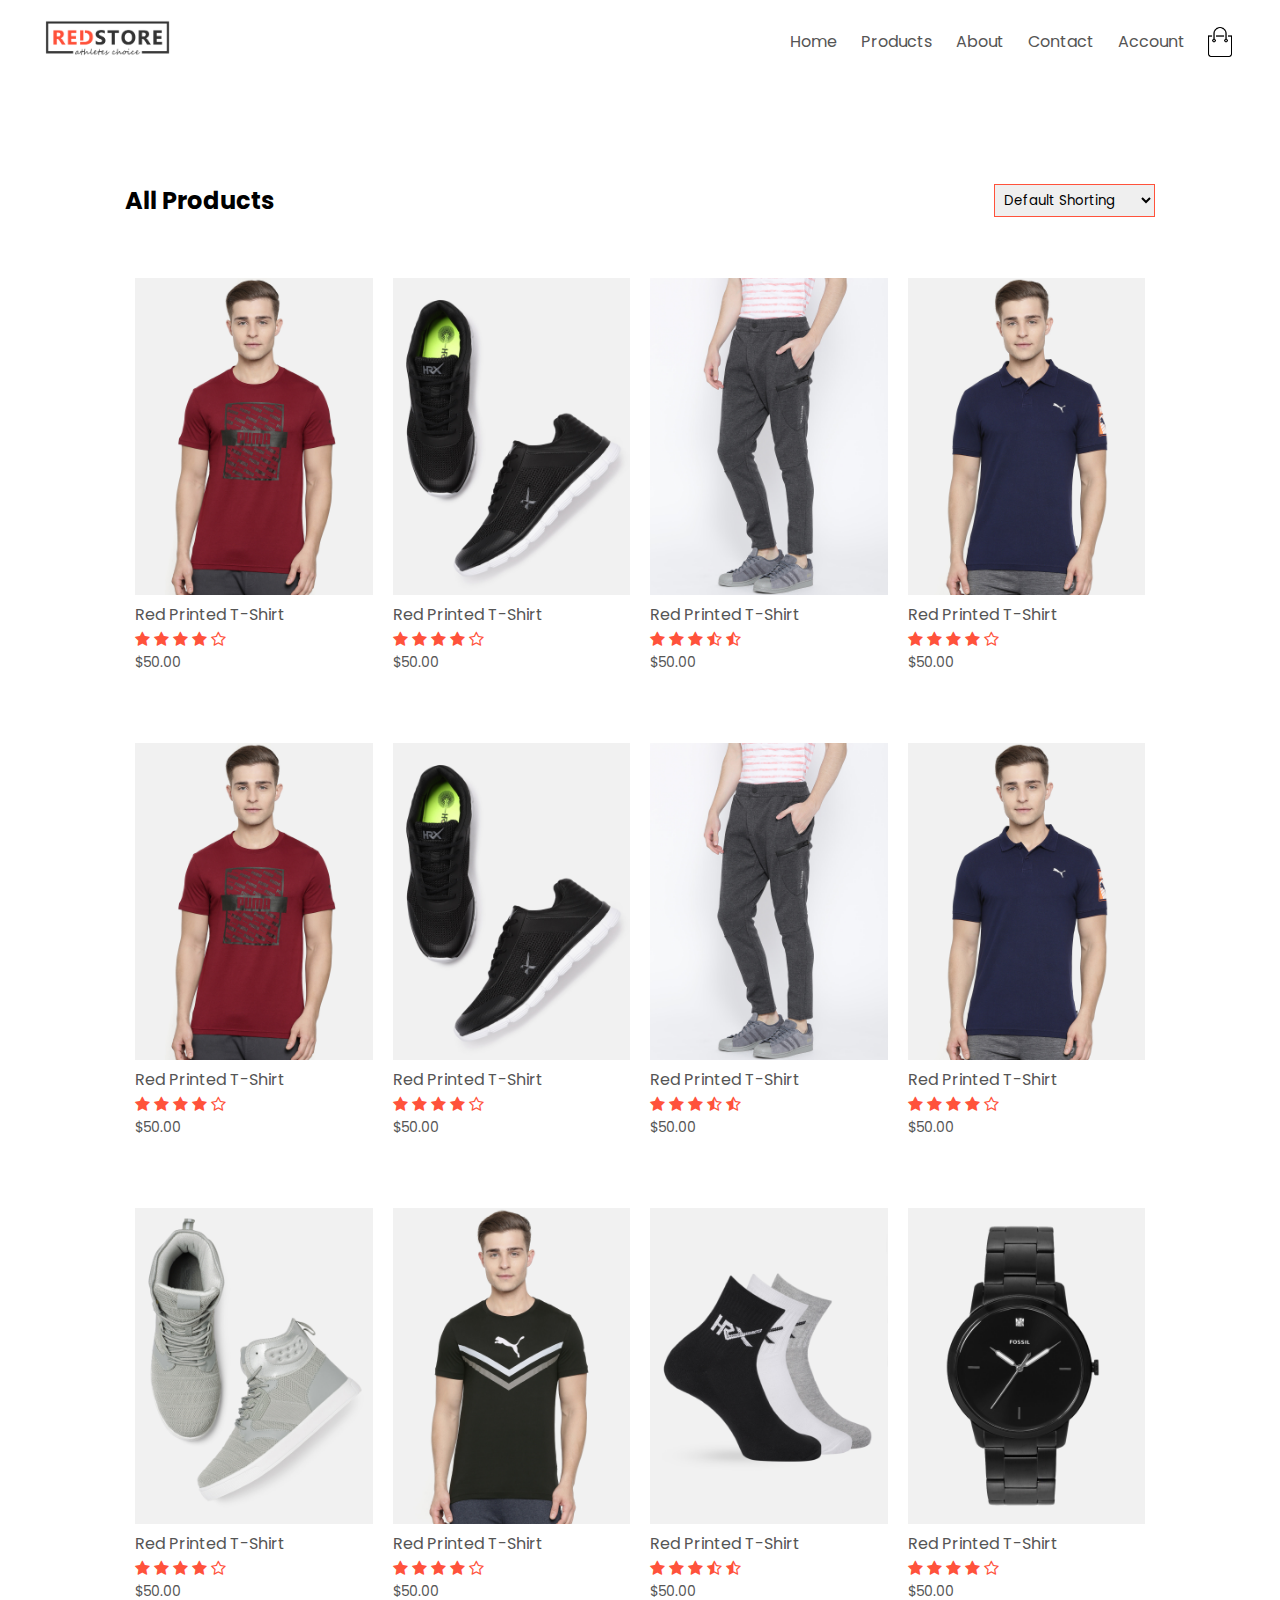
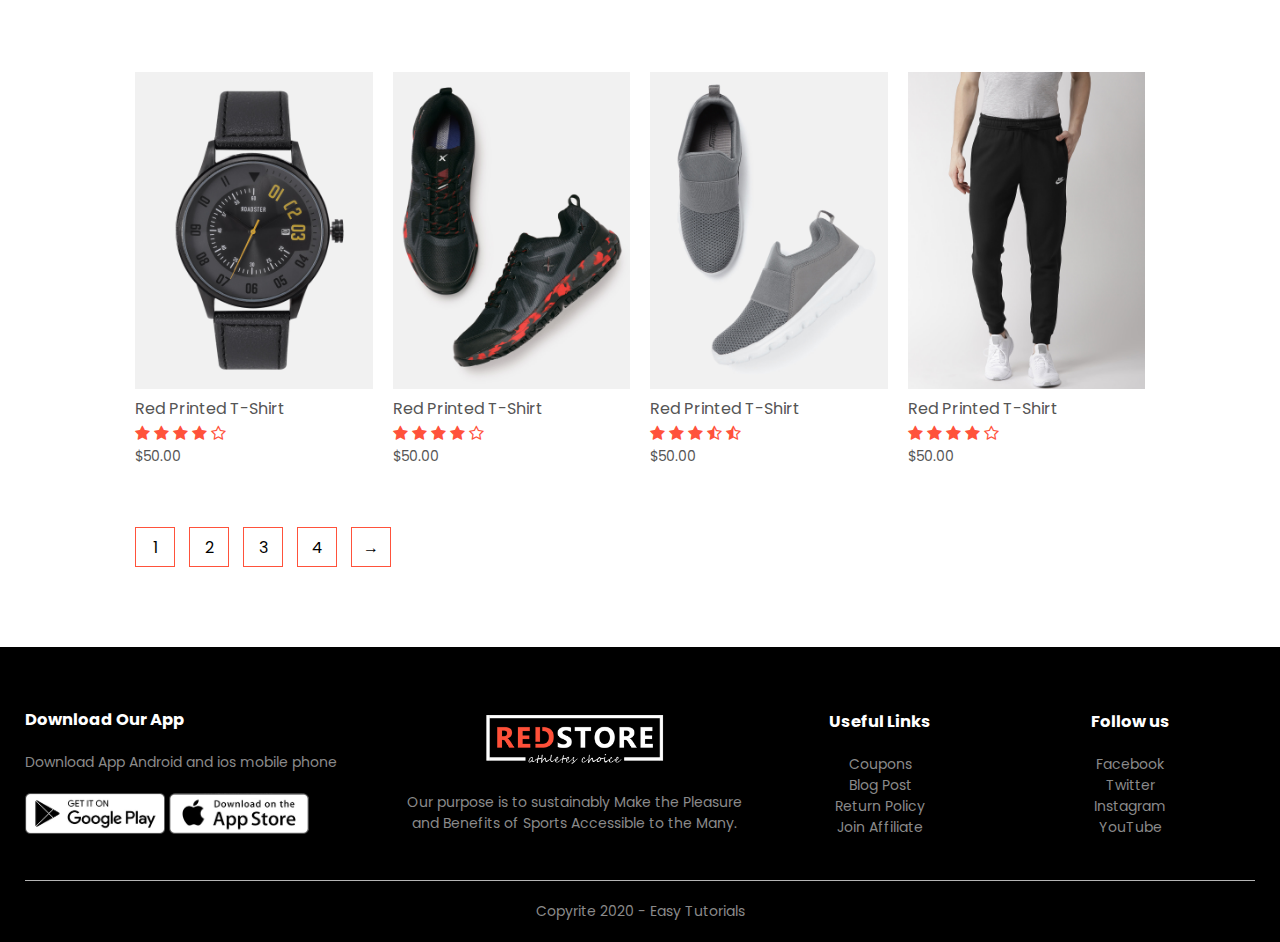
<file: products.html>
<!DOCTYPE html>
<html lang="en">
    <head>
        <meta charset="UTF-8" />
        <meta http-equiv="X-UA-Compatible" content="IE=edge" />
        <meta name="viewport" content="width=device-width, initial-scale=1.0" />
        <title>All Products - REDstore</title>
        <link rel="stylesheet" href="style.css" />
        <link
            href="https://fonts.googleapis.com/css2?family=Poppins:wght@100;200;300;400;500;600;700&display=swap"
            rel="stylesheet"
        />
        <link
            rel="stylesheet"
            href="https://cdnjs.cloudflare.com/ajax/libs/font-awesome/4.7.0/css/font-awesome.min.css"
            integrity="sha256-eZrrJcwDc/3uDhsdt61sL2oOBY362qM3lon1gyExkL0="
            crossorigin="anonymous"
        />
    </head>
    <body>
  
            <div class="container">
                <div class="navbar">
                    <div class="logo">
                        <img src="img/logo.png" width="125px" />
                    </div>
                    <nav>
                        <ul id="MenuItems">
                            <li><a href="">Home</a></li>
                            <li><a href="">Products</a></li>
                            <li><a href="">About</a></li>
                            <li><a href="">Contact</a></li>
                            <li><a href="">Account</a></li>
                        </ul>
                    </nav>
                    <img
                        src="/img/cart.png"
                        alt=""
                        width="30px"
                        height="30px"
                    />
                    <img
                        src="/img/menu.png"
                        class="menu-icon"
                        onclick="menutoggle()"
                    />
                </div>      
            </div>
        
        <div class="small-container">

            <div class="row row-2">
                <h2>All Products</h2>
                <select> 
                    <option>Default Shorting</option>
                    <option>Short by Price</option>
                    <option>Short by Popularity</option>
                    <option>Short by Rating</option>
                    <option>Short by Sale</option>
                </select>

            </div>

            <div class="row">
                <div class="col-4">
                    <img src="/img/product-1.jpg" />
                    <h4>Red Printed T-Shirt</h4>
                    <div class="rating">
                        <i class="fa fa-star"></i>
                        <i class="fa fa-star"></i>
                        <i class="fa fa-star"></i>
                        <i class="fa fa-star"></i>
                        <i class="fa fa-star-o"></i>
                    </div>
                    <p>$50.00</p>
                </div>
                <div class="col-4">
                    <img src="/img/product-2.jpg" />
                    <h4>Red Printed T-Shirt</h4>
                    <div class="rating">
                        <i class="fa fa-star"></i>
                        <i class="fa fa-star"></i>
                        <i class="fa fa-star"></i>
                        <i class="fa fa-star"></i>
                        <i class="fa fa-star-o"></i>
                    </div>
                    <p>$50.00</p>
                </div>
                <div class="col-4">
                    <img src="/img/product-3.jpg" />
                    <h4>Red Printed T-Shirt</h4>
                    <div class="rating">
                        <i class="fa fa-star"></i>
                        <i class="fa fa-star"></i>
                        <i class="fa fa-star"></i>
                        <i class="fa fa-star-half-o"></i>
                        <i class="fa fa-star-half-o"></i>
                    </div>
                    <p>$50.00</p>
                </div>
                <div class="col-4">
                    <img src="/img/product-4.jpg" />
                    <h4>Red Printed T-Shirt</h4>
                    <div class="rating">
                        <i class="fa fa-star"></i>
                        <i class="fa fa-star"></i>
                        <i class="fa fa-star"></i>
                        <i class="fa fa-star"></i>
                        <i class="fa fa-star-o"></i>
                    </div>
                    <p>$50.00</p>
                </div>
            </div>

            <div class="row">
                <div class="col-4">
                    <img src="/img/product-1.jpg" />
                    <h4>Red Printed T-Shirt</h4>
                    <div class="rating">
                        <i class="fa fa-star"></i>
                        <i class="fa fa-star"></i>
                        <i class="fa fa-star"></i>
                        <i class="fa fa-star"></i>
                        <i class="fa fa-star-o"></i>
                    </div>
                    <p>$50.00</p>
                </div>
                <div class="col-4">
                    <img src="/img/product-2.jpg" />
                    <h4>Red Printed T-Shirt</h4>
                    <div class="rating">
                        <i class="fa fa-star"></i>
                        <i class="fa fa-star"></i>
                        <i class="fa fa-star"></i>
                        <i class="fa fa-star"></i>
                        <i class="fa fa-star-o"></i>
                    </div>
                    <p>$50.00</p>
                </div>
                <div class="col-4">
                    <img src="/img/product-3.jpg" />
                    <h4>Red Printed T-Shirt</h4>
                    <div class="rating">
                        <i class="fa fa-star"></i>
                        <i class="fa fa-star"></i>
                        <i class="fa fa-star"></i>
                        <i class="fa fa-star-half-o"></i>
                        <i class="fa fa-star-half-o"></i>
                    </div>
                    <p>$50.00</p>
                </div>
                <div class="col-4">
                    <img src="/img/product-4.jpg" />
                    <h4>Red Printed T-Shirt</h4>
                    <div class="rating">
                        <i class="fa fa-star"></i>
                        <i class="fa fa-star"></i>
                        <i class="fa fa-star"></i>
                        <i class="fa fa-star"></i>
                        <i class="fa fa-star-o"></i>
                    </div>
                    <p>$50.00</p>
                </div>
            </div>

            <div class="row">
                <div class="col-4">
                    <img src="/img/product-5.jpg" />
                    <h4>Red Printed T-Shirt</h4>
                    <div class="rating">
                        <i class="fa fa-star"></i>
                        <i class="fa fa-star"></i>
                        <i class="fa fa-star"></i>
                        <i class="fa fa-star"></i>
                        <i class="fa fa-star-o"></i>
                    </div>
                    <p>$50.00</p>
                </div>
                <div class="col-4">
                    <img src="/img/product-6.jpg" />
                    <h4>Red Printed T-Shirt</h4>
                    <div class="rating">
                        <i class="fa fa-star"></i>
                        <i class="fa fa-star"></i>
                        <i class="fa fa-star"></i>
                        <i class="fa fa-star"></i>
                        <i class="fa fa-star-o"></i>
                    </div>
                    <p>$50.00</p>
                </div>
                <div class="col-4">
                    <img src="/img/product-7.jpg" />
                    <h4>Red Printed T-Shirt</h4>
                    <div class="rating">
                        <i class="fa fa-star"></i>
                        <i class="fa fa-star"></i>
                        <i class="fa fa-star"></i>
                        <i class="fa fa-star-half-o"></i>
                        <i class="fa fa-star-half-o"></i>
                    </div>
                    <p>$50.00</p>
                </div>
                <div class="col-4">
                    <img src="/img/product-8.jpg" />
                    <h4>Red Printed T-Shirt</h4>
                    <div class="rating">
                        <i class="fa fa-star"></i>
                        <i class="fa fa-star"></i>
                        <i class="fa fa-star"></i>
                        <i class="fa fa-star"></i>
                        <i class="fa fa-star-o"></i>
                    </div>
                    <p>$50.00</p>
                </div>
            </div>

            <div class="row">
                <div class="col-4">
                    <img src="/img/product-9.jpg" />
                    <h4>Red Printed T-Shirt</h4>
                    <div class="rating">
                        <i class="fa fa-star"></i>
                        <i class="fa fa-star"></i>
                        <i class="fa fa-star"></i>
                        <i class="fa fa-star"></i>
                        <i class="fa fa-star-o"></i>
                    </div>
                    <p>$50.00</p>
                </div>
                <div class="col-4">
                    <img src="/img/product-10.jpg" />
                    <h4>Red Printed T-Shirt</h4>
                    <div class="rating">
                        <i class="fa fa-star"></i>
                        <i class="fa fa-star"></i>
                        <i class="fa fa-star"></i>
                        <i class="fa fa-star"></i>
                        <i class="fa fa-star-o"></i>
                    </div>
                    <p>$50.00</p>
                </div>
                <div class="col-4">
                    <img src="/img/product-11.jpg" />
                    <h4>Red Printed T-Shirt</h4>
                    <div class="rating">
                        <i class="fa fa-star"></i>
                        <i class="fa fa-star"></i>
                        <i class="fa fa-star"></i>
                        <i class="fa fa-star-half-o"></i>
                        <i class="fa fa-star-half-o"></i>
                    </div>
                    <p>$50.00</p>
                </div>
                <div class="col-4">
                    <img src="/img/product-12.jpg" />
                    <h4>Red Printed T-Shirt</h4>
                    <div class="rating">
                        <i class="fa fa-star"></i>
                        <i class="fa fa-star"></i>
                        <i class="fa fa-star"></i>
                        <i class="fa fa-star"></i>
                        <i class="fa fa-star-o"></i>
                    </div>
                    <p>$50.00</p>
                </div>
            </div>

<div class="page-btn">
    <span>1</span>
    <span>2</span>
    <span>3</span>
    <span>4</span>
    <span> &#8594;</span>
</div>




        </div>

        <!-- Footer -->
        <div class="footer">
            <div class="container">
                <div class="row">
                    <div class="footer-col-1">
                        <h3>Download Our App</h3>
                        <p>Download App Android and ios mobile phone</p>
                        <div class="app-logo">
                            <img src="/img/play-store.png" />
                            <img src="/img/app-store.png" />
                        </div>
                    </div>
                    <div class="footer-col-2">
                        <img src="/img/logo-white.png" />
                        <p>
                            Our purpose is to sustainably Make the Pleasure and
                            Benefits of Sports Accessible to the Many.
                        </p>
                    </div>
                    <div class="footer-col-3">
                        <h3>Useful Links</h3>
                        <ul>
                            <li>Coupons</li>
                            <li>Blog Post</li>
                            <li>Return Policy</li>
                            <li>Join Affiliate</li>
                        </ul>
                    </div>
                    <div class="footer-col-4">
                        <h3>Follow us</h3>
                        <ul>
                            <li>Facebook</li>
                            <li>Twitter</li>
                            <li>Instagram</li>
                            <li>YouTube</li>
                        </ul>
                    </div>
                </div>
                <hr />
                <p class="copy-right">Copyrite 2020 - Easy Tutorials</p>
            </div>
        </div>

        <!-- JS for toggle menu -->
        <script>
            var MenuItems = document.getElementById("MenuItems");
            MenuItems.style.maxHeight = "0px";

            function menutoggle() {
                if (   MenuItems.style.maxHeight == "0px") {
                    MenuItems.style.maxHeight = "200px" ;
                } else {
                    MenuItems.style.maxHeight = "0px"
                }
            }
        </script>



    </body>
</html>
</file>
<file: style.css>
* {
    margin: 0;
    padding: 0;
    box-sizing: border-box;
    font-family: "Poppins", sans-serif;
}
.navbar {
    display: flex;
    align-items: center;
    padding: 20px;
}
nav {
    flex: 1;
    text-align: right;
}
nav ul {
    display: inline-block;
    list-style-type: none;
}
nav ul li {
    display: inline-block;
    margin-right: 20px;
}
a {
    text-decoration: none;
    color: #555;
}
p {
    color: #555;
}
.container {
    max-width: 1300px;
    margin: auto;
    padding-left: 25px;
    padding-right: 25px;
}
.row {
    display: flex;
    align-items: center;
    flex-wrap: wrap;
    justify-content: space-around;
}
.col-2 {
    flex-basis: 50%;
    min-width: 300px;
}
.col-2 img {
    max-width: 100%;
    padding: 50px 0;
}
.col-2 h1 {
    font-size: 50px;
    line-height: 60px;
    margin: 25px 0;
}
.btn {
    display: inline-block;
    background: #ff523b;
    color: #fff;
    padding: 8px 30px;
    margin: 30px 0;
    border-radius: 30px;
    transition: background 0.5s;
}
.btn:hover {
    background: #563434;
}
.header {
    background: radial-gradient(#fff, #ffd6d6);
}
.header .row {
    margin: 70px;
}
.categories {
    margin: 70px 0;
}
.col-3 {
    flex-basis: 30%;
    min-width: 250px;
    margin-bottom: 30px;
}
.col-3 img {
    width: 100%;
}
.small-container {
    max-width: 1080px;
    margin: auto;
    padding-left: 25px;
    padding-right: 25px;
}
.col-4 {
    flex-basis: 25%;
    padding: 10px;
    min-width: 200px;
    margin-bottom: 50px;
    transition: 0.5s;
}
.col-4 img {
    width: 100%;
}
.title {
    text-align: center;
    margin: 0 auto 88px;
    position: relative;
    line-height: 60px;
    color: #555;
}
.title::after {
    content: "";
    background: #ff523b;
    width: 80px;
    height: 5px;
    border-radius: 5px;
    position: absolute;
    bottom: 0;
    left: 50%;
    transform: translate(-50%);
}
h4 {
    color: #555;
    font-weight: normal;
}
.col-4 p {
    font-size: 14px;
}
.rating .fa {
    color: #ff523b;
}
.col-4:hover {
    transform: translateY(-5px);
}

/* Offer */
.offer {
    background: radial-gradient(#fff, #ffd6d6);
    margin-top: 80px;
    padding: 30px 0;
}
.col-2 .offer-img {
    padding: 50px;
}
small {
    color: rgb(39, 31, 31);
}

/* Testimonial */
.testimonial {
    padding-top: 100px;
}
.testimonial .col-3 {
    text-align: center;
    padding: 40px 20px;
    box-shadow: 0 0 20px 0px rgba(0, 0, 0, 0.1);
    cursor: pointer;
    transition: 0.5s;
}
.testimonial .col-3 img {
    width: 50px;
    margin-top: 20px;
    border-radius: 50%;
}
.testimonial .col-3:hover {
    transform: translateY(-10px);
}
.fa.fa-quote-left {
    font-size: 34px;
    color: #ff523b;
}
.col-3 p {
    font-size: 12px;
    margin: 12px 0;
    color: #777;
}
.testimonial .col-3 h3 {
    font-weight: 600;
    color: #555;
    font-size: 16px;
}
/* Brands */
.brands {
    margin: 100px auto;
}
.col-5 {
    width: 160px;
}
.col-5 img {
    width: 100%;
    cursor: pointer;
    filter: grayscale(100%);
}
.col-5 img:hover {
    filter: grayscale(0);
}

/* Footer */
.footer {
    background: #000;
    color: #8a8a8a;
    font-size: 14px;
    padding: 60px 0 20px;
}
.footer p {
    color: #8a8a8a;
}
.footer h3 {
    color: #fff;
    margin-bottom: 20px;
}
.footer-col-1,
.footer-col-2,
.footer-col-3,
.footer-col-4 {
    min-width: 250px;
    margin-bottom: 20px;
}
.footer-col-1 {
    flex-basis: 30%;
}
.footer-col-2 {
    flex: 1;
    text-align: center;
}
.footer-col-2 img {
    width: 180px;
    margin-bottom: 20px;
}
.footer-col-3,
.footer-col-4 {
    flex-basis: 12%;
    text-align: center;
}
ul {
    list-style: none;
}
.app-logo {
    margin-top: 20px;
}
.app-logo img {
    width: 140px;
}
.footer hr {
    border: none;
    background: #b5b5b5;
    height: 1px;
    margin: 20px 0;
}
.copy-right {
    text-align: center;
}
.menu-icon {
    width: 28px;
    margin-left: 20px;
    display: none;
}
/* media QUery for menu*/
@media only screen and (max-width: 800px) {
    nav ul {
        position: absolute;
        top: 70px;
        left: 0;
        background: #ff523b;
        width: 100%;
        overflow: hidden;
        transition: max-height 0.5s;
    }
    nav ul li {
        display: block;
        margin-right: 50px;
        margin-top: 10px;
        margin-bottom: 10px;
    }
    nav ul li a {
        color: #fff;
    }
    .menu-icon {
        display: block;
        cursor: pointer;
    }
}
/* All Products */
.row-2 {
    justify-content: space-between;
    margin: 100px auto 50px;
}
select {
    border: 1px solid #ff523b;
    padding: 5px;
}
select:focus {
    outline: none;
}
.page-btn {
    margin: 0 auto 80px;
}
.page-btn span {
    display: inline-block;
    border: 1px solid #ff523b;
    margin-left: 10px;
    width: 40px;
    height: 40px;
    text-align: center;
    line-height: 40px;
    cursor: pointer;
    transition: 0.5s;
}
.page-btn span:hover {
    background: #ff523b;
    color: #fff;
}

/* Single product */
.single-product {
    margin-top: 80px;
}
.single-product .col-2 img {
    padding: 0;
}
.single-product .col-2 {
    padding: 20px;
}
.single-product h4 {
    margin: 20px 0;
    font-size: 22px;
    font-weight: bold;
}
.single-product select {
    display: block;
    padding: 10px;
    margin-top: 20px;
}
.single-product input {
    width: 50px;
    height: 40px;
    padding-left: 10px;
    font-size: 20px;
    margin-right: 10px;
    border: 1px solid #ff523b;
}
input:focus {
    outline: none;
}
.single-product .fa {
    color: #ff523b;
    margin-left: 10px;
}

.small-img-row {
    display: flex;
    justify-content: space-between;
}
.small-img-col {
    flex-basis: 24%;
    cursor: pointer;
}
/* .cart-items */
.cart-page {
    margin: 80px auto;
}
table {
    width: 100%;
    border-collapse: collapse;
}
.cart-info {
    display: flex;
    flex-wrap: wrap;
}
th {
    text-align: left;
    padding: 5px;
    color: #fff;
    background: #ff523b;
    font-weight: normal;
}
td {
    padding: 10px 5px;
}
td input {
    width: 40px;
    height: 30px;
    padding: 5px;
}
td a {
    color: #ff523b;
    font-size: 12px;
}
td img {
    width: 80px;
    height: 80px;
    margin-right: 10px;
}
.total-price {
    display: flex;
    justify-content: flex-end;
}
.total-price table {
    border-top: 3px solid #ff523b;
    width: 100%;
    max-width: 410px;
}
td:last-child {
    text-align: right;
}
th:last-child {
    text-align: right;
}
/* Account page */
.account-page {
    padding: 50px 0;
    background: radial-gradient(#fff, #ffd6d6);
 
}
.form-container{
    background: #fff;
    width: 300px;
    height: 400px;
    position: relative;
    text-align: center;
    padding: 20px 0;
    margin: auto;
    overflow: hidden;
    box-shadow: 0 0 20px 0px rgba(0, 0, 0, 0.1);

}
.form-container span{
     font-weight: bold;
     padding: 0 10px;
     color: #555;
     cursor: pointer;
     width: 100px;
     display: inline-block;
}
.form-btn{
    display: inline-block;

}
.form-container  form{
    max-width: 300px;
    padding: 0 20px;
    position: absolute;
    top: 130px;
    transition: 1s;
 
    
}
form input{
    width: 100%;
    height: 30px;
    margin: 10px 0;
    padding: 0 10px;
    border: 1px solid #ccc;
}
form .btn{
    width: 100%;
    border: none;
    cursor: pointer;
    margin: 10px 0;
}
form .btn:focus{
    outline: none;
}
#LoginForm{
    left: -300px;
}
#RegForm{
    left: 0;
}
form a{
    font-size: 12px;
}
#Indicator{
    width: 100px;
    border: none;
    background: #ff523b;
    height: 3px;
    margin-top: 8px;
    transform: translate(100px) ;
    transition: 1s;
}









/* media query for less than 600 sereen size */
@media only screen and (max-width: 600px) {
    .row {
        text-align: center;
    }
    .col-2,
    .col-3,
    .col-4 {
        flex-basis: 100%;
    }
    .single-product .row {
        text-align: left;
    }
    .single-product .col-2 {
        padding: 20px 0;
    }
    .single-product h1 {
        font-size: 26px;
        line-height: 32px;
    }
    .cart-info p {
        display: none;
    }


    
}
</file>
